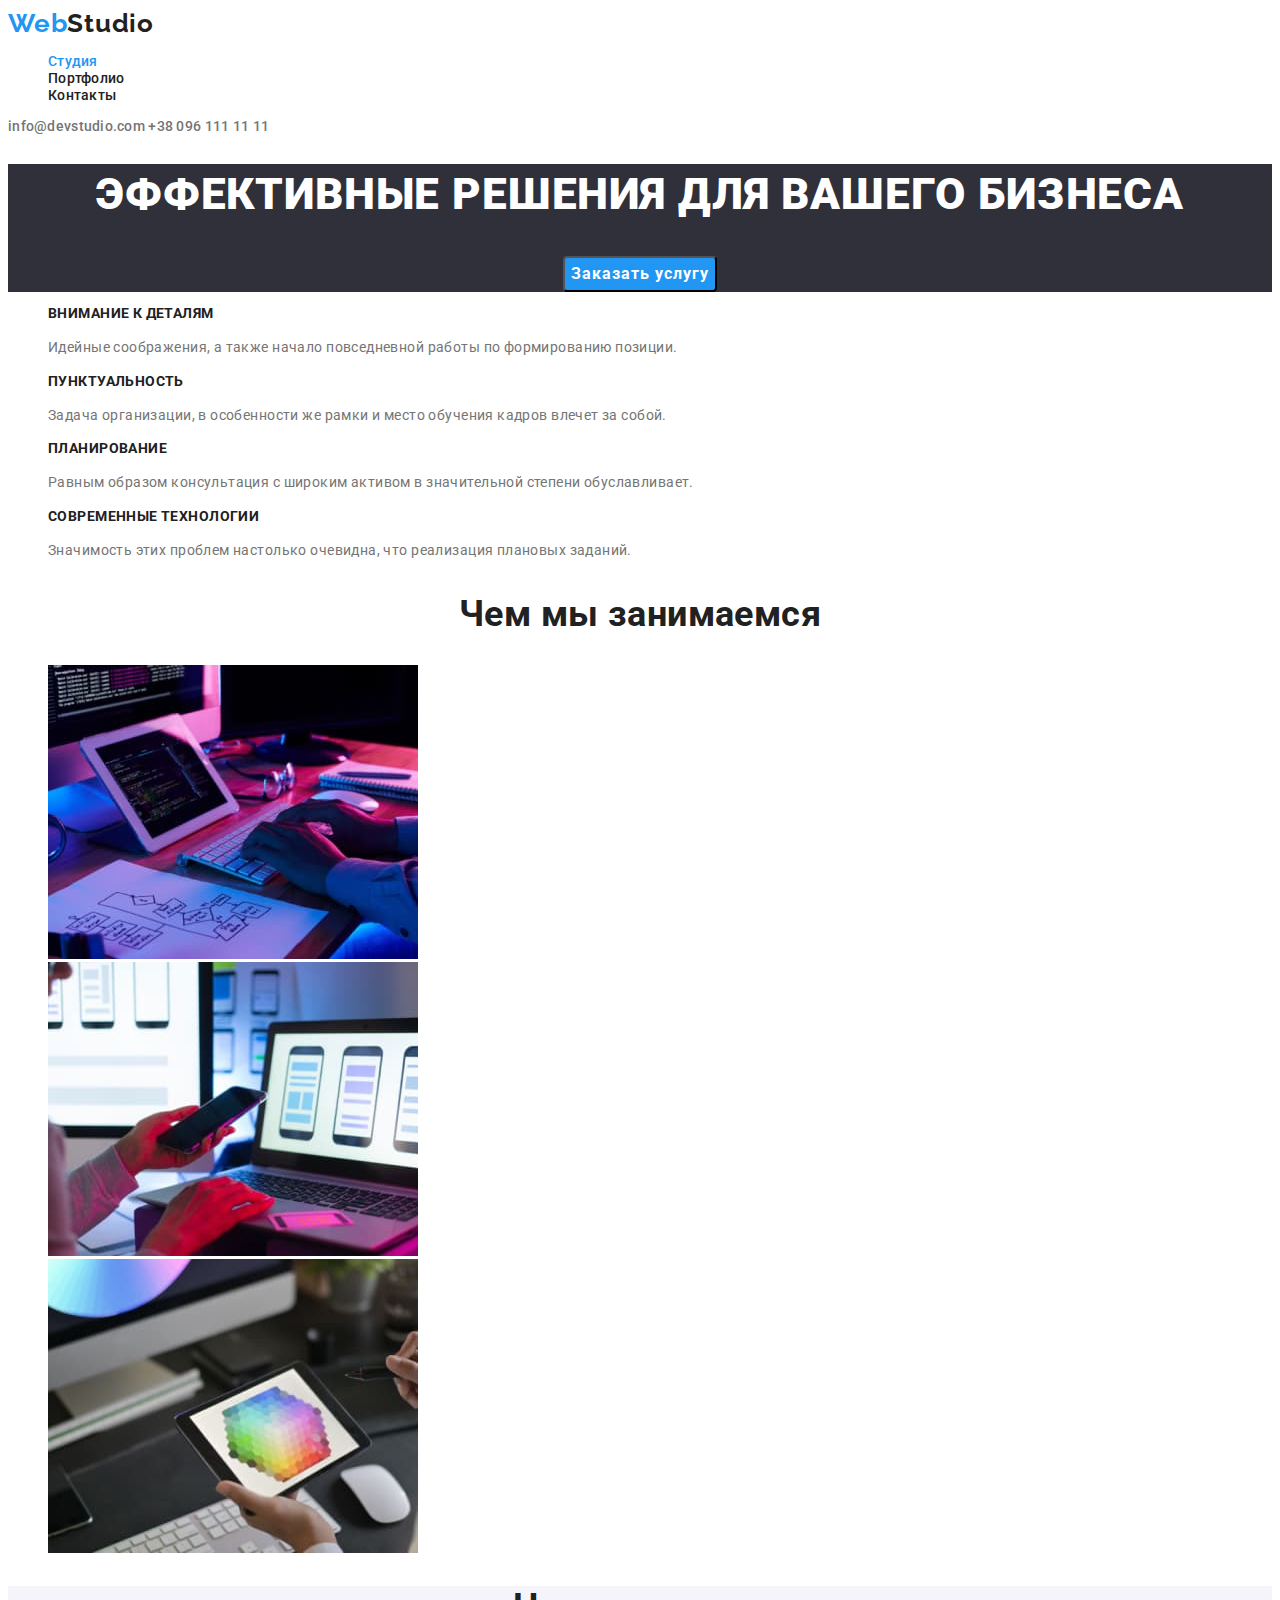
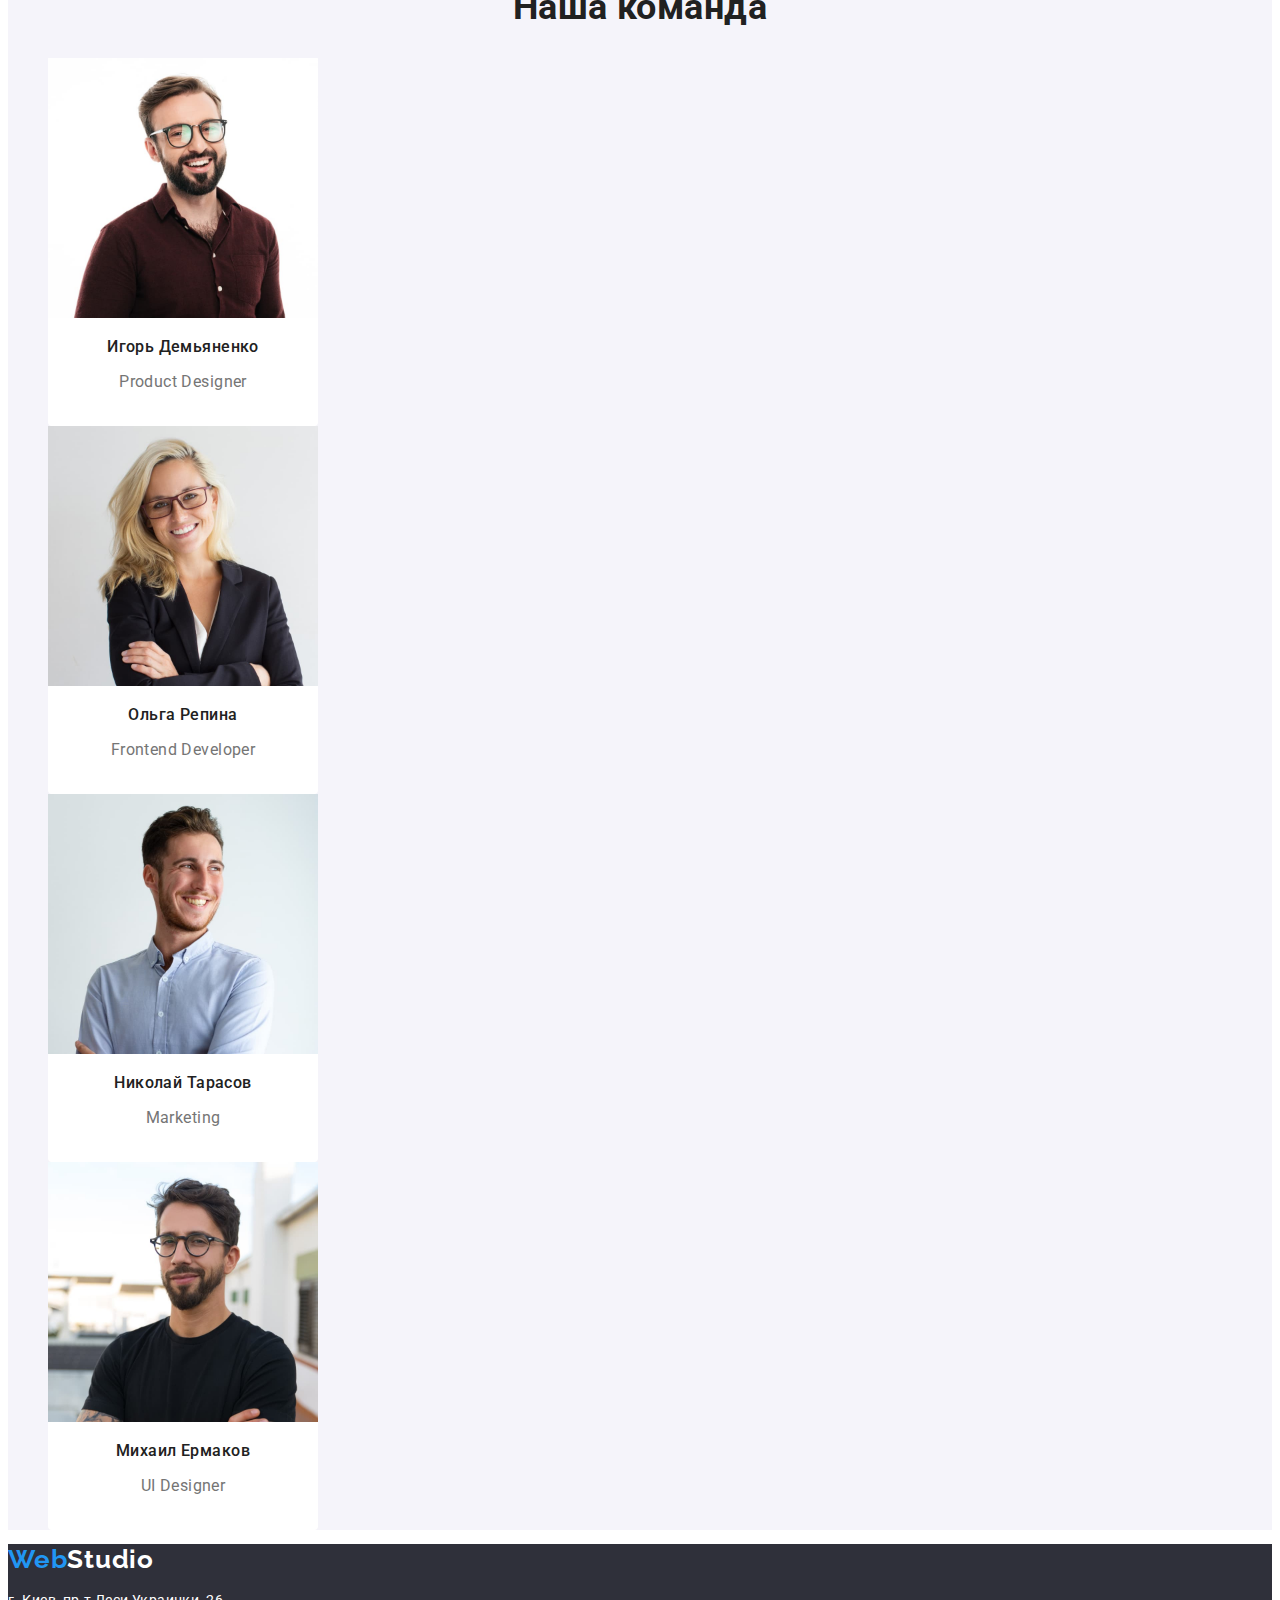
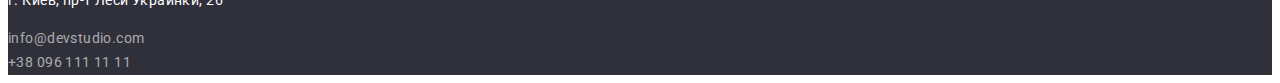
<file: index.html>
<!DOCTYPE html>
<html lang="ru">
<head>
    <meta charset="UTF-8"/>
    <meta http-equiv="X-UA-Compatible" content="IE=edge"/>
    <meta name="viewport" content="width=device-width, initial-scale=1.0"/>
    <title>Студия</title>
    <link rel="preconnect" href="https://fonts.googleapis.com"> 
<link rel="preconnect" href="https://fonts.gstatic.com" crossorigin> 
<link href="https://fonts.googleapis.com/css2?family=Raleway:wght@700&family=Roboto:wght@400;500;700;900&display=swap" rel="stylesheet">
    <link rel="stylesheet" href="./css/styles.css">
</head>
<body>
    <header class="head">
        <nav>
            <a href="./index.html" class="logo" lang="en">Web<span class="logo-in-header">Studio</span></a>
            <ul>
                <li class="list"><a class="link active" href="./index.html">Студия</a></li>
                <li class="list"><a class="link " href="./portfolio.html">Портфолио</a></li>
                <li class="list"><a class="link" href="./">Контакты</a></li>
            </ul>
        </nav>

        <div>
            <a class="contact link" href="mailto:info@devstudio.com" lang="en"> info@devstudio.com </a>
            <a class="contact link" href="tel:+380961111111"> +38 096 111 11 11 </a>
        </div>
    </header>

    <main>
        <section class="hero"><h1 class="title">Эффективные решения для вашего бизнеса</h1>
            <button class="btn" type="button">Заказать услугу</button>
        </section>

        <section class="our-features"><h2 class="visually-hidden">Наши преимущества</h2>
            <ul>
                <li class="list">
                    <h3 class="subtitle">Внимание к деталям</h3>
                    <p class="description">Идейные соображения, а также начало повседневной работы по формированию позиции.</p>
                </li>
                <li class="list">
                    <h3 class="subtitle">Пунктуальность</h3>
                    <p class="description">Задача организации, в особенности же рамки и место обучения кадров влечет за собой.</p>
                </li>
                <li class="list">
                    <h3 class="subtitle">Планирование</h3>
                    <p class="description">Равным образом консультация с широким активом в значительной степени обуславливает.</p>
                </li>
                <li class="list">
                    <h3 class="subtitle">Современные технологии</h3>
                    <p class="description">Значимость этих проблем настолько очевидна, что реализация плановых заданий.</p>
                </li>
            </ul>
        </section>

        <section><h2 class="subject">Чем мы занимаемся</h2>
            <ul>
                <li class="list">
                    <a href="./">
                        <img src="./images/img-1.jpg" alt="Программирование - программист работает в офисе" width="370" height="294">
                    </a>
                </li>

                <li class="list">
                    <a href="./">
                        <img src="./images/img-2.jpg" alt="Мобильная разрабтка - вэб-дизайнер прорабатывает дизайн мобильного приложения" width="370" height="294">
                    </a>
                </li>

                <li class="list">
                    <a href="./">
                        <img src="./images/img-3.jpg" alt="Дизайн - вэб дизайнер работает с палитрой цветов" width="370" height="294">
                    </a>
                </li>

            </ul>
        </section>

        <section class="our-team"><h2 class="subject">Наша команда</h2>
            <ul>
                <li class="list member">
                    <a class="link" href="./">
                    <img src="./images/img-4.jpg" alt="Фото Игорь Демьяненко" width="270" height="260">
                 
                    <h3 class="member-name">Игорь Демьяненко</h3>
                    <p class="member-position" lang="en">Product Designer</p>
                    </a>
                </li>
            
                <li class="list member">
                    <a class="link" href="./">
                        <img src="./images/img-5.jpg" alt="Фото Ольга Репина" width="270" height="260">
                    <h3 class="member-name">Ольга Репина</h3>
                    <p class="member-position" lang="en">Frontend Developer</p>
                    </a>
                </li>
            
                <li class="list member">
                    <a class="link" href="./">
                        <img src="./images/img-6.jpg" alt="Фото Николай Тарасов" width="270" height="260">
                  
                    <h3 class="member-name">Николай Тарасов</h3>
                    <p class="member-position" lang="en">Marketing</p>
                    </a>
                </li>

                <li class="list member">
                    <a class="link" href="./">
                        <img src="./images/img-7.jpg" alt="Фото Михаил Ермаков" width="270" height="260">
                 
                    <h3 class="member-name">Михаил Ермаков</h3>
                    <p class="member-position" lang="en">UI Designer</p>
                    </a>
                </li>
            </ul>

        </section>
        
    </main>
    <footer class="footer-section">
        <a href="./index.html" class="logo" lang="en">Web<span class="logo-in-footer">Studio</span></a>
        <address>
            <p class="office-adress">г. Киев, пр-т Леси Украинки, 26</p>
            <a class="link" href="mailto:info@devstudio.com" lang="en"> info@devstudio.com </a> <br/>
            <a class="link" href="tel:+380961111111"> +38 096 111 11 11 </a>
        </address>
    </footer>
</body>
</html>
</file>
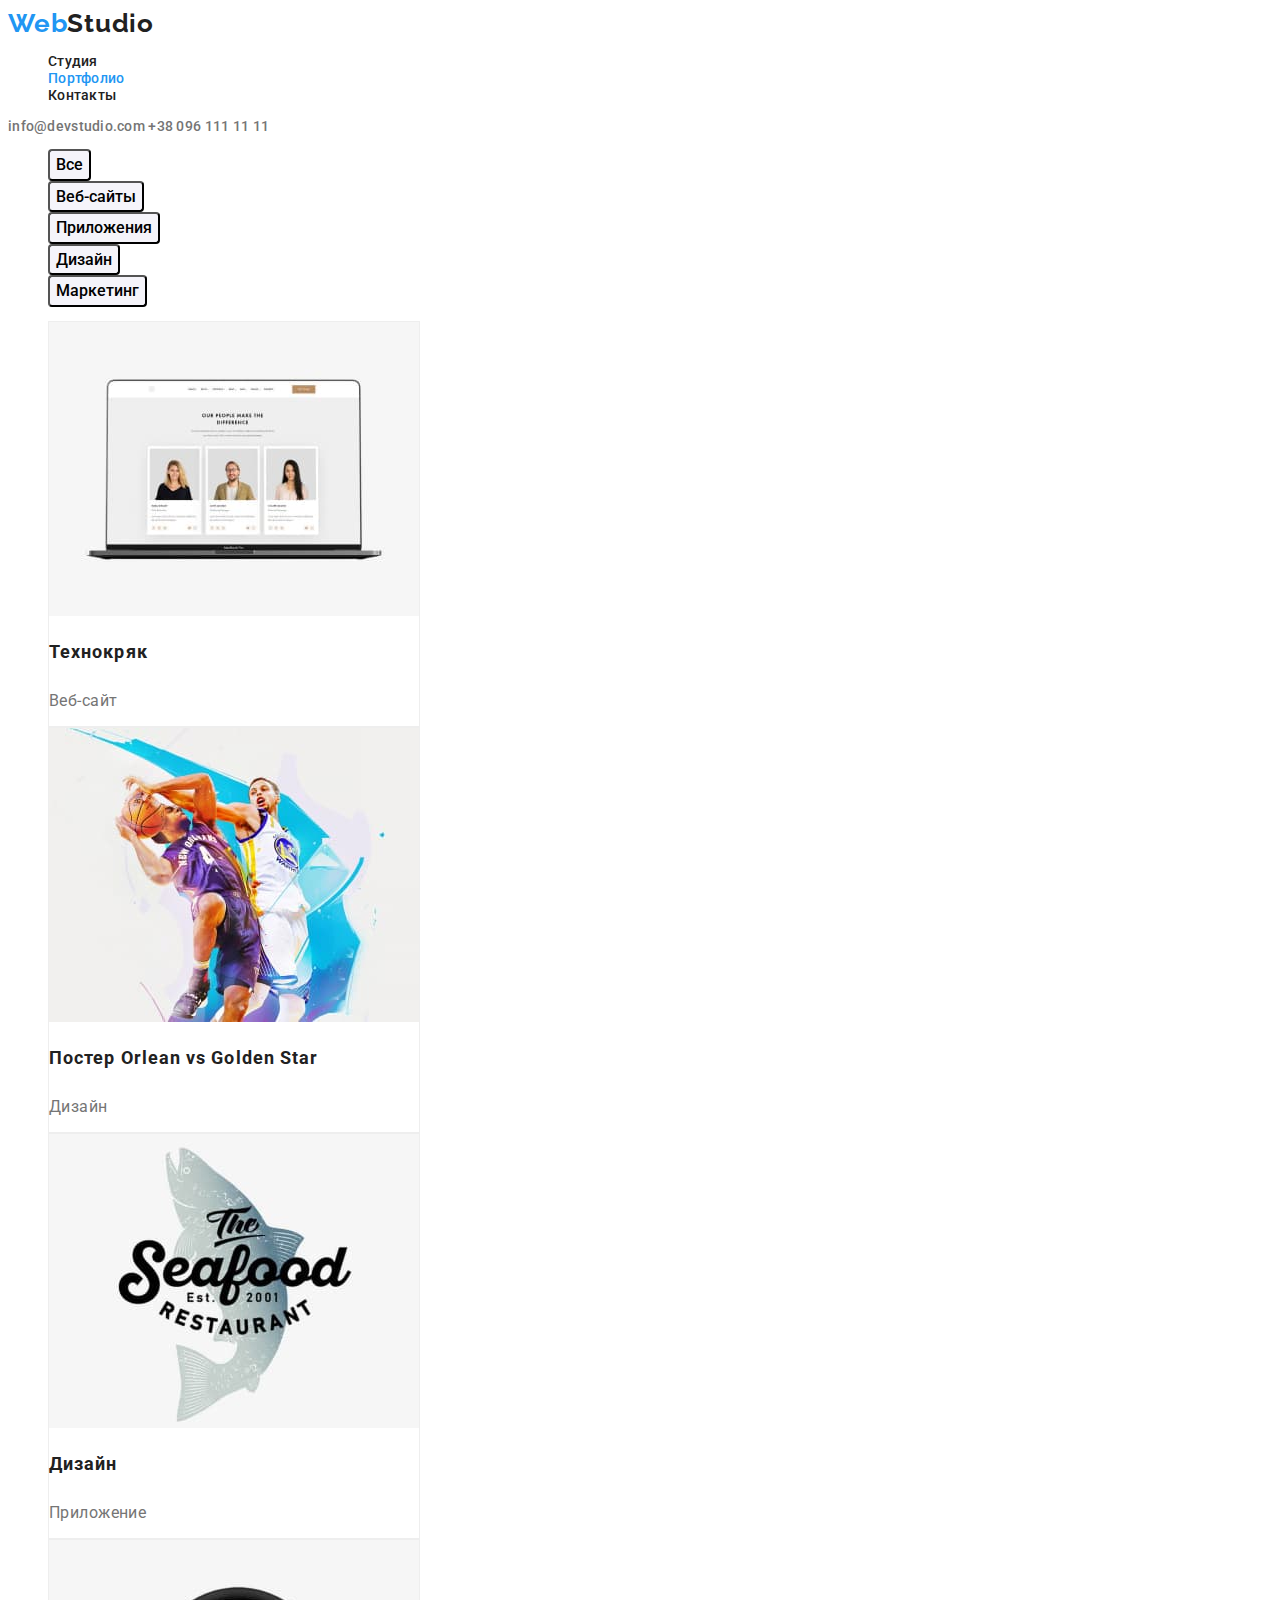
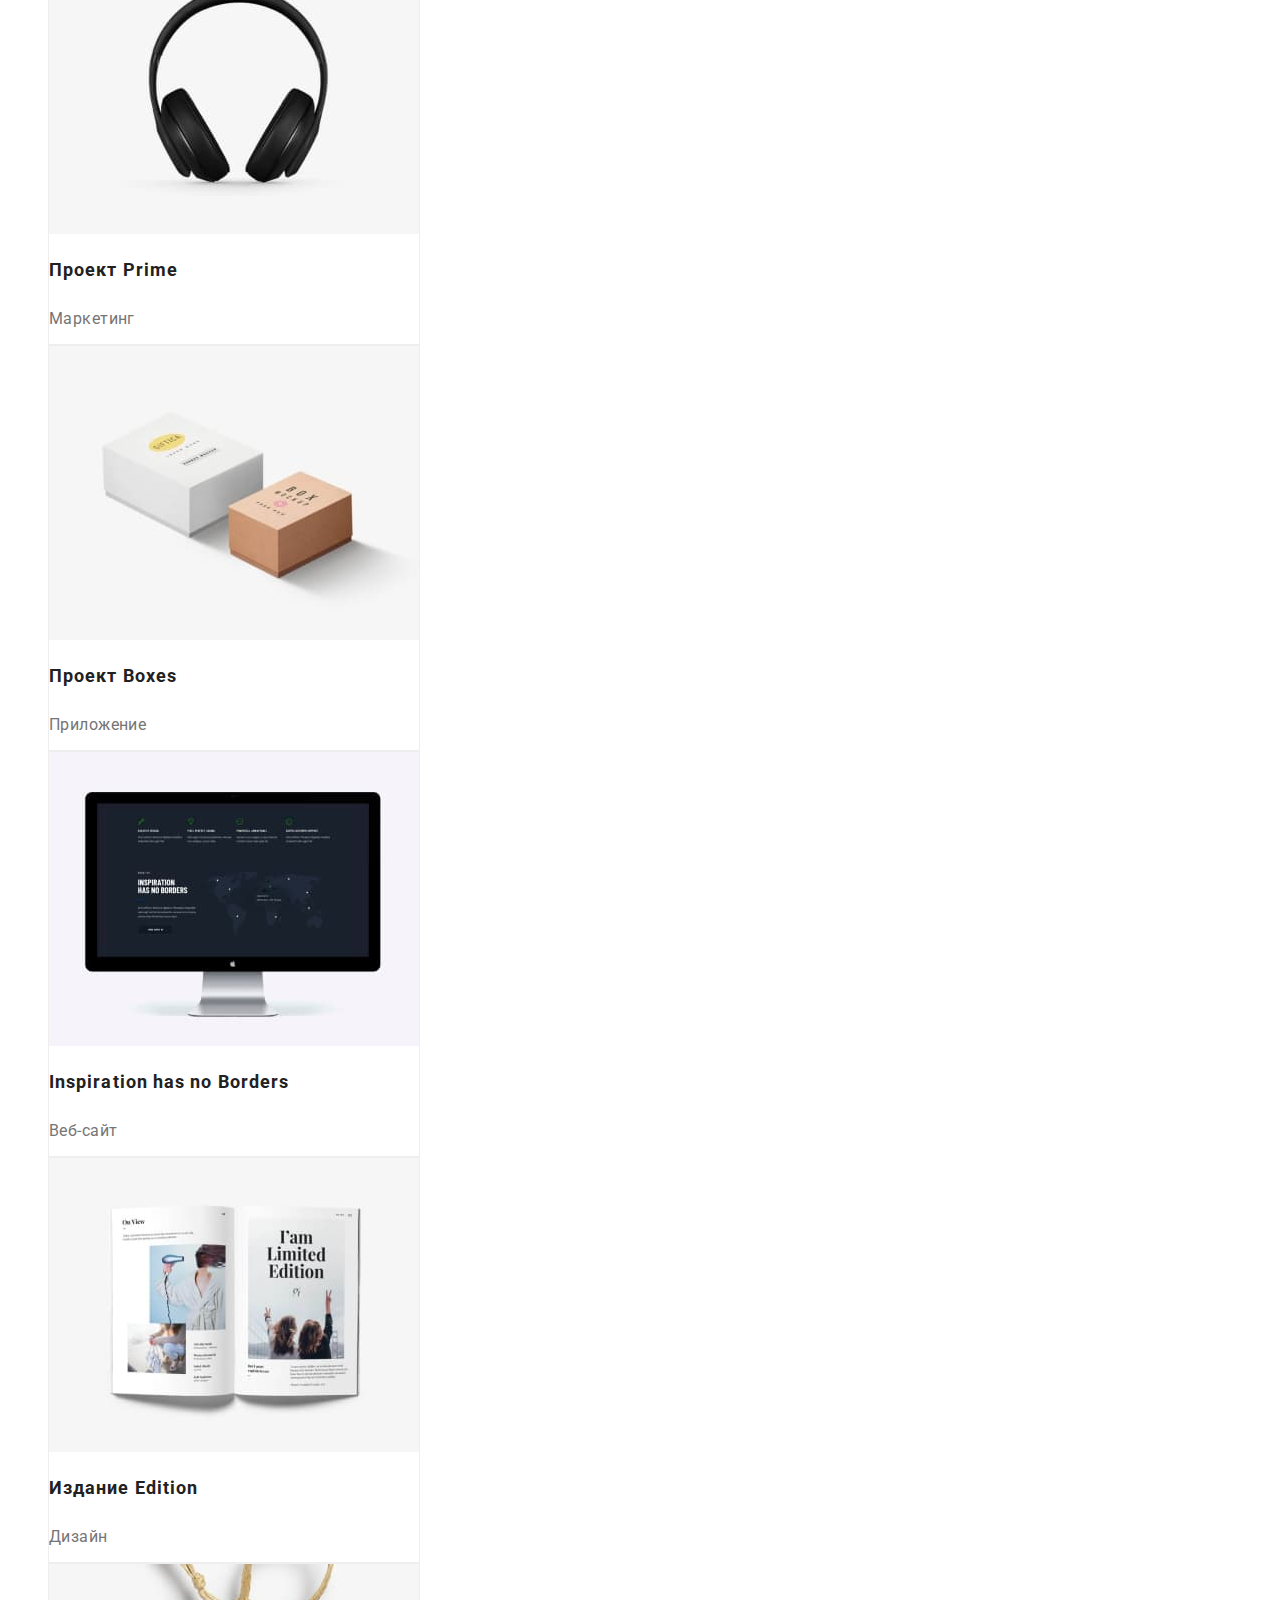
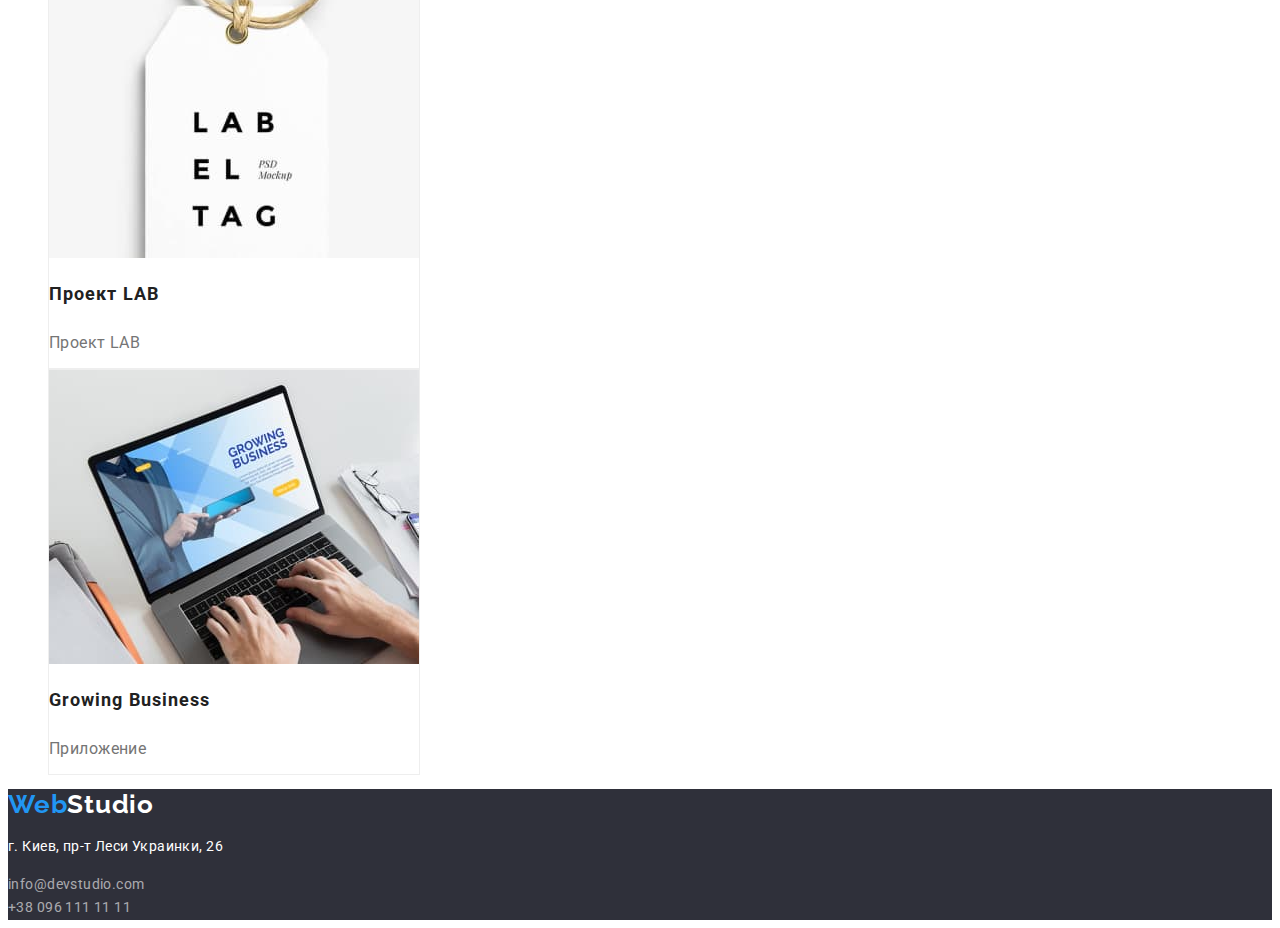
<file: portfolio.html>
<!DOCTYPE html>
<html lang="ru">
<head>
    <meta charset="UTF-8"/>
    <meta http-equiv="X-UA-Compatible" content="IE=edge"/>
    <meta name="viewport" content="width=device-width, initial-scale=1.0"/>
    <title>Портфолио</title>
    <link rel="preconnect" href="https://fonts.googleapis.com"> 
<link rel="preconnect" href="https://fonts.gstatic.com" crossorigin> 
<link href="https://fonts.googleapis.com/css2?family=Raleway:wght@700&family=Roboto:wght@400;500;700;900&display=swap" rel="stylesheet">
    <link rel="stylesheet" href="./css/styles.css">
</head>
<body>
    <header class="head">
        <nav>
            <a href="./index.html" class="logo" lang="en">Web<span class="logo-in-header">Studio</span></a>
            <ul>
                <li class="list"><a class="link" href="./index.html">Студия</a></li>
                <li class="list"><a class="link active" href="./portfolio.html">Портфолио</a></li>
                <li class="list"><a class="link" href="./">Контакты</a></li>
            </ul>
        </nav>

        <div>
            <a class="contact link" href="mailto:info@devstudio.com" lang="en"> info@devstudio.com </a>
            <a class="contact link" href="tel:+380961111111"> +38 096 111 11 11 </a>
        </div>
    </header>

<main>  

    <ul>
        <li class="list"><button class="filter" type="button">Все</button></li>
        <li class="list"><button class="filter" type="button">Веб-сайты</button></li>
        <li class="list"><button class="filter" type="button">Приложения</button></li>
        <li class="list"><button class="filter" type="button">Дизайн</button></li>
        <li class="list"><button class="filter" type="button">Маркетинг</button></li>
    </ul>

        <h1 class="visually-hidden">Наши работы</h1>
        <ul>
            <li class="list card">
                <img src="./images/portfolio/img-1.jpg" alt="Веб-сайт изображен на ноутбуке" width="370" height="294">
                <h2 class="card-name">Технокряк</h2>
                <p class="card-desctiption">Веб-сайт</p>
            </li>
            <li class="list card">
                <img src="./images/portfolio/img-2.jpg" alt="Постер" width="370" height="294">
                <h2 class="card-name">Постер <span lang="en"> Orlean vs Golden Star</span></h2>
                <p class="card-desctiption">Дизайн</p>
            </li>
            <li class="list card">       
                <img src="./images/portfolio/img-3.jpg" alt="Логотип ресторана" width="370" height="294">
                <h2 class="card-name">Дизайн</h2>
                <p class="card-desctiption">Приложение</p>
            </li>
            <li class="list card">
                <img src="./images/portfolio/img-4.jpg" alt="Наушники" width="370" height="294">
                <h2 class="card-name">Проект <span lang="en">Prime</span></h2>
                <p class="card-desctiption">Маркетинг</p>
            </li>
            <li class="list card">
                <img src="./images/portfolio/img-5.jpg" alt="Коробки" width="370" height="294">
                <h2 class="card-name">Проект <span lang="en">Boxes</span></h2>
                <p class="card-desctiption">Приложение</p>
            </li>
            <li class="list card">
                <img src="./images/portfolio/img-6.jpg" alt="Веб-сайт изображен на мониторе" width="370" height="294">
                <h2 class="card-name" lang="en">Inspiration has no Borders</h2>
                <p class="card-desctiption">Веб-сайт</p>
            </li>
            <li class="list card">
                <img src="./images/portfolio/img-7.jpg" alt="Книга" width="370" height="294">
                <h2 class="card-name">Издание <span lang="en">Edition</span> </h2>
                <p class="card-desctiption">Дизайн</p>
            </li>
            <li class="list card">
                <img src="./images/portfolio/img-8.jpg" alt="Бумажный кулон" width="370" height="294">
                <h2 class="card-name">Проект <span lang="en">LAB</span></h2>
                <p class="card-desctiption">Проект <span lang="en">LAB</span></p>
            </li>
            <li class="list card">
                <img src="./images/portfolio/img-9.jpg" alt="Веб-сайт изображен на ноутбуке" width="370" height="294">
                <h2 class="card-name" lang="en"> Growing Business</h2>
                <p class="card-desctiption">Приложение</p>
            </li>
        </ul>

</main>
<footer class="footer-section">
    <a href="./index.html" class="logo" lang="en">Web<span class="logo-in-footer">Studio</span></a>
    <address>
        <p class="office-adress">г. Киев, пр-т Леси Украинки, 26</p>
        <a class="link" href="mailto:info@devstudio.com" lang="en"> info@devstudio.com </a> <br/>
        <a class="link" href="tel:+380961111111"> +38 096 111 11 11 </a>
    </address>
</footer>
</body>
</html>
</file>
<file: css/styles.css>
:root{
    --accent-collor:#2196F3;
    --btn-hover-color:#188CE8;
    --main-text-color:#212121;
    --secondary-text-color:#757575;
    --accent-background-color:#2F303A;
    --secondary-background-color:#F5F4FA;
    --white-color:#fff;
    
}

body{
    font-family: 'Roboto', sans-serif;
    letter-spacing: 0.03em;
    color: var(--main-text-color);
    font-size: 14px;

}
.logo{
    font-family: 'Raleway', sans-serif;
    font-weight: 700;
    font-size: 26px;
    line-height: 1.2;
    color: var(--accent-collor);
    text-decoration: none;
    letter-spacing: 0.03em;
}
.logo-in-header{
    color: var(--main-text-color);
}
.logo-in-footer{
    color: var(--white-color);
}
.head .link{
    line-height: 1.14;
    letter-spacing: 0.02em;
}

.list {
    list-style: none;
}    


.link{
    text-decoration: none;
    color: inherit;
    font-weight: 500;
    font-size: 14px;
    line-height: 1.17;
}
.member-name{
    font-size: 16px;
    text-decoration: none;
    font-weight: 500;
    line-height: 1.19;
}

.link:hover,
.link:focus,
.member-name:hover,
.member-name:focus,
.link.active,
.footer-section .link:hover,
.footer-section .link:focus,
.contact.link:hover,
.contact.link:focus{
    color: var(--accent-collor);
}

.contact.link,
.member-position{
    color: var(--secondary-text-color);
}

.member-position{
    line-height: 1.19;
    font-size: 16px;
    font-weight: 400;
}

.hero{
        background-color: var(--accent-background-color);
        text-align: center;
        letter-spacing: 0.06em;
}

.title{
    font-weight: 900;
    font-size: 44px;
    line-height: 1.4;
    text-transform: uppercase;
    color: var(--white-color);
}

.btn{
    background-color: var(--accent-collor);
    font-family: inherit;
    cursor: pointer;
    color: var(--white-color);
    font-weight: 700;
    font-size: 16px;
    line-height: 1.9;
    letter-spacing: 0.06em;
    border-radius: 4px;
}


.btn:hover,
.btn:focus{
    background-color: var(--btn-hover-color);
}

.subtitle{
    text-transform: uppercase;
    font-size: 14px;
    line-height: 1.14;
}

.subject{
    font-size: 36px;
    line-height: 1.17;
    text-align: center;
}
.description{
    color: var(--secondary-text-color);
    line-height: 1.7;
}
.our-team{
    background-color: var(--secondary-background-color);
}

.member{
    background-color: var(--white-color);
    width: 270px;
    height: 368px;
    text-align: center;
    border-radius: 0px 0px 4px 4px;
    line-height: 1.19;
}

.card{
width: 370px;
height: 404px;
left: 215px;
top: 1130px;
background: var(--white-color);
border: 1px solid #EEEEEE;
}

.filter{
    font-family: inherit;
    cursor: pointer;
    font-weight: 500;
    font-size: 16px;
    line-height: 1.6;
    background: var(--secondary-background-color);
    border-radius: 4px;
}

.filter:hover,
.filter:focus{
background-color: var(--accent-collor);
color: var(--white-color);
}
.card-name{
    font-size: 18px;
    line-height: 2;
    letter-spacing: 0.06em;
}

.card-desctiption{
    font-size: 16px;
    line-height: 1.9;
    color: var(--secondary-text-color);
}

.footer-section{
    background-color: var(--accent-background-color);
    line-height: 1.7;
    color: var(--white-color);
    font-size: 14px;
}

.office-adress{
    font-style: normal;
}

.footer-section .link{
    color: rgba(255, 255, 255, 0.6);
    font-weight: 400;
    font-style: normal;
    line-height: 1.7;
    font-size: 14px;
}

.visually-hidden {
    position: absolute;
    white-space: nowrap;
    width: 1px;
    height: 1px;
    overflow: hidden;
    border: 0;
    padding: 0;
    clip: rect(0 0 0 0);
    clip-path: inset(50%);
    margin: -1px;
  }
</file>
